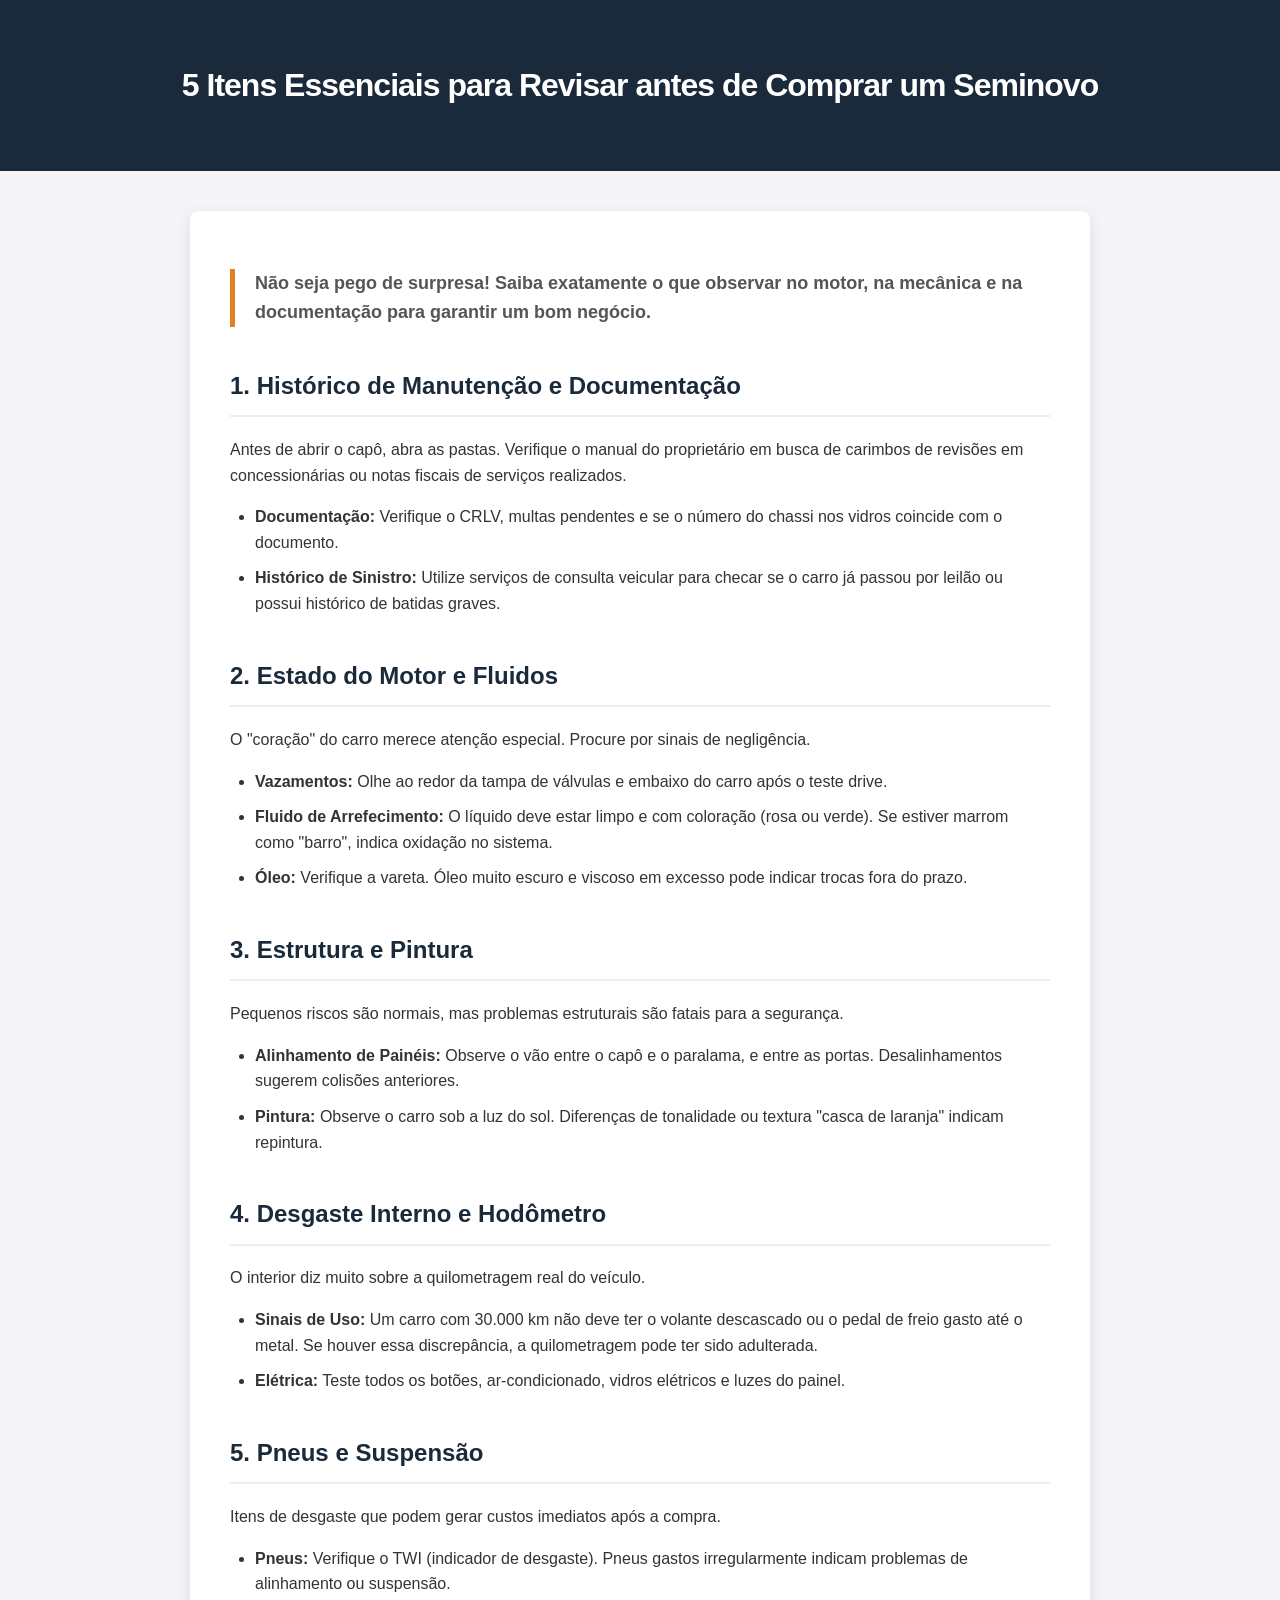
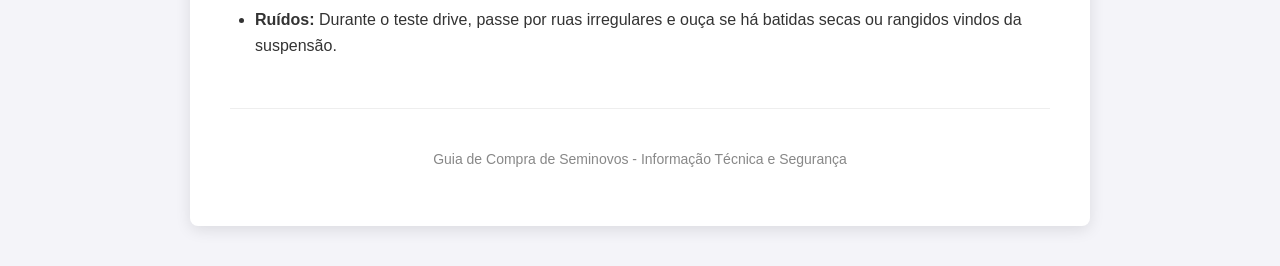
<file: artigo1.html>
<!DOCTYPE html>
<html lang="pt-br">
<head>
    <meta charset="UTF-8">
    <meta name="viewport" content="width=device-width, initial-scale=1.0">
    <title>5 itens para revisar antes de comprar um seminovo</title>
    <style>
        /* CONFIGURAÇÕES GERAIS */
        body {
            font-family: 'Segoe UI', Tahoma, Geneva, Verdana, sans-serif;
            line-height: 1.6;
            color: #333;
            margin: 0;
            padding: 0;
            background-color: #f4f4f9; /* Fundo cinza claro para destacar o artigo */
        }

        /* CABEÇALHO EXPANSIVO */
        .header {
            background-color: #1a2a3a;
            color: white;
            padding: 60px 20px;
            text-align: center;
            width: 100%;
            box-sizing: border-box;
        }

        h1 {
            margin: 0;
            font-size: 32px;
            letter-spacing: -1px;
        }

        /* CONTAINER CENTRALIZADO */
        .container {
            max-width: 900px;    /* Largura máxima de leitura */
            margin: 40px auto;   /* Centraliza horizontalmente */
            background: #fff;    /* Papel branco */
            padding: 40px;       /* Respiro interno */
            border-radius: 8px;
            box-shadow: 0 4px 15px rgba(0,0,0,0.1);
            box-sizing: border-box;
        }

        /* INTRODUÇÃO COM DESTAQUE LATERIAL */
        .intro {
            font-size: 18px;
            font-weight: bold;
            color: #555;
            border-left: 5px solid #e67e22; /* Barra laranja */
            padding-left: 20px;
            margin-bottom: 40px;
        }

        /* TÍTULOS DOS ITENS */
        h2 {
            color: #1a2a3a;
            border-bottom: 2px solid #eee;
            padding-bottom: 10px;
            margin-top: 40px;
            font-size: 24px;
        }

        .item-box {
            margin-bottom: 30px;
        }

        p {
            margin-bottom: 15px;
        }

        /* LISTAS */
        ul {
            padding-left: 25px;
            margin-bottom: 20px;
        }

        li {
            margin-bottom: 10px;
        }

        /* RODAPÉ DO ARTIGO */
        .footer-artigo {
            margin-top: 50px;
            padding-top: 25px;
            border-top: 1px solid #eee;
            font-size: 14px;
            text-align: center;
            color: #888;
        }

        /* RESPONSIVIDADE (CELULAR) */
        @media (max-width: 768px) {
            .container {
                margin: 0; /* Remove margens no celular para ganhar espaço */
                border-radius: 0;
                padding: 25px;
            }
            h1 {
                font-size: 26px;
            }
            .header {
                padding: 40px 15px;
            }
        }
        /* Container pai: Garante que tudo o que estiver dentro seja centralizado */
.sessao-blog-completa {
    width: 100%;
    padding: 50px 0;
    background-color: #ffffff;
    display: flex;
    flex-direction: column;
    align-items: center; /* Centraliza tudo na vertical */
}

.titulo-sessao-blog {
    text-align: center;
    margin-bottom: 30px;
    font-size: 28px;
    color: #333;
}

/* A Grade de Cards: Alinha os cards um ao lado do outro e centraliza o grupo */
.grade-cards {
    display: flex;
    justify-content: center; /* Centraliza os cards horizontalmente */
    flex-wrap: wrap;         /* Faz os cards descerem no celular */
    gap: 25px;               /* Espaço entre os cards */
    max-width: 1200px;
    width: 100%;
    margin-bottom: 50px;
}

/* Estilo do Card individual */
.card-artigo {
    background: #f9f9f9;
    width: 350px;            /* Largura fixa do card */
    border-radius: 10px;
    border: 1px solid #eee;
    overflow: hidden;
    box-shadow: 0 4px 8px rgba(0,0,0,0.05);
}

.card-artigo img {
    width: 100%;
    height: 200px;
    object-fit: cover;
    background-color: #ddd; /* Fundo cinza caso a imagem não carregue */
}

.corpo-card {
    padding: 20px;
    text-align: left; /* Texto do card alinhado à esquerda para leitura */
}

/* Newsletter Centralizada */
.sessao-newsletter {
    text-align: center;
    background-color: #f4f4f9;
    padding: 40px;
    width: 100%;
    box-sizing: border-box;
}

.formulario-newsletter {
    display: flex;
    justify-content: center;
    gap: 10px;
    margin-top: 20px;
    flex-wrap: wrap;
}

.formulario-newsletter input {
    padding: 10px;
    width: 250px;
    border: 1px solid #ccc;
    border-radius: 5px;
}

.formulario-newsletter button {
    padding: 10px 20px;
    background-color: #0d233b;
    color: white;
    border: none;
    border-radius: 5px;
    cursor: pointer;
}
    </style>
</head>
<body>

    <div class="header">
        <h1>5 Itens Essenciais para Revisar antes de Comprar um Seminovo</h1>
    </div>

    <div class="container">
        <p class="intro">
            Não seja pego de surpresa! Saiba exatamente o que observar no motor, na mecânica e na documentação para garantir um bom negócio.
        </p>

        <div class="item-box">
            <h2>1. Histórico de Manutenção e Documentação</h2>
            <p>Antes de abrir o capô, abra as pastas. Verifique o manual do proprietário em busca de carimbos de revisões em concessionárias ou notas fiscais de serviços realizados.</p>
            <ul>
                <li><strong>Documentação:</strong> Verifique o CRLV, multas pendentes e se o número do chassi nos vidros coincide com o documento.</li>
                <li><strong>Histórico de Sinistro:</strong> Utilize serviços de consulta veicular para checar se o carro já passou por leilão ou possui histórico de batidas graves.</li>
            </ul>
        </div>

        <div class="item-box">
            <h2>2. Estado do Motor e Fluidos</h2>
            <p>O "coração" do carro merece atenção especial. Procure por sinais de negligência.</p>
            <ul>
                <li><strong>Vazamentos:</strong> Olhe ao redor da tampa de válvulas e embaixo do carro após o teste drive.</li>
                <li><strong>Fluido de Arrefecimento:</strong> O líquido deve estar limpo e com coloração (rosa ou verde). Se estiver marrom como "barro", indica oxidação no sistema.</li>
                <li><strong>Óleo:</strong> Verifique a vareta. Óleo muito escuro e viscoso em excesso pode indicar trocas fora do prazo.</li>
            </ul>
        </div>

        <div class="item-box">
            <h2>3. Estrutura e Pintura</h2>
            <p>Pequenos riscos são normais, mas problemas estruturais são fatais para a segurança.</p>
            <ul>
                <li><strong>Alinhamento de Painéis:</strong> Observe o vão entre o capô e o paralama, e entre as portas. Desalinhamentos sugerem colisões anteriores.</li>
                <li><strong>Pintura:</strong> Observe o carro sob a luz do sol. Diferenças de tonalidade ou textura "casca de laranja" indicam repintura.</li>
            </ul>
        </div>

        <div class="item-box">
            <h2>4. Desgaste Interno e Hodômetro</h2>
            <p>O interior diz muito sobre a quilometragem real do veículo.</p>
            <ul>
                <li><strong>Sinais de Uso:</strong> Um carro com 30.000 km não deve ter o volante descascado ou o pedal de freio gasto até o metal. Se houver essa discrepância, a quilometragem pode ter sido adulterada.</li>
                <li><strong>Elétrica:</strong> Teste todos os botões, ar-condicionado, vidros elétricos e luzes do painel.</li>
            </ul>
        </div>

        <div class="item-box">
            <h2>5. Pneus e Suspensão</h2>
            <p>Itens de desgaste que podem gerar custos imediatos após a compra.</p>
            <ul>
                <li><strong>Pneus:</strong> Verifique o TWI (indicador de desgaste). Pneus gastos irregularmente indicam problemas de alinhamento ou suspensão.</li>
                <li><strong>Ruídos:</strong> Durante o teste drive, passe por ruas irregulares e ouça se há batidas secas ou rangidos vindos da suspensão.</li>
            </ul>
        </div>

        <div class="footer-artigo">
            <p>Guia de Compra de Seminovos - Informação Técnica e Segurança</p>
        </div>
    </div>

</body>
</html>
</file>
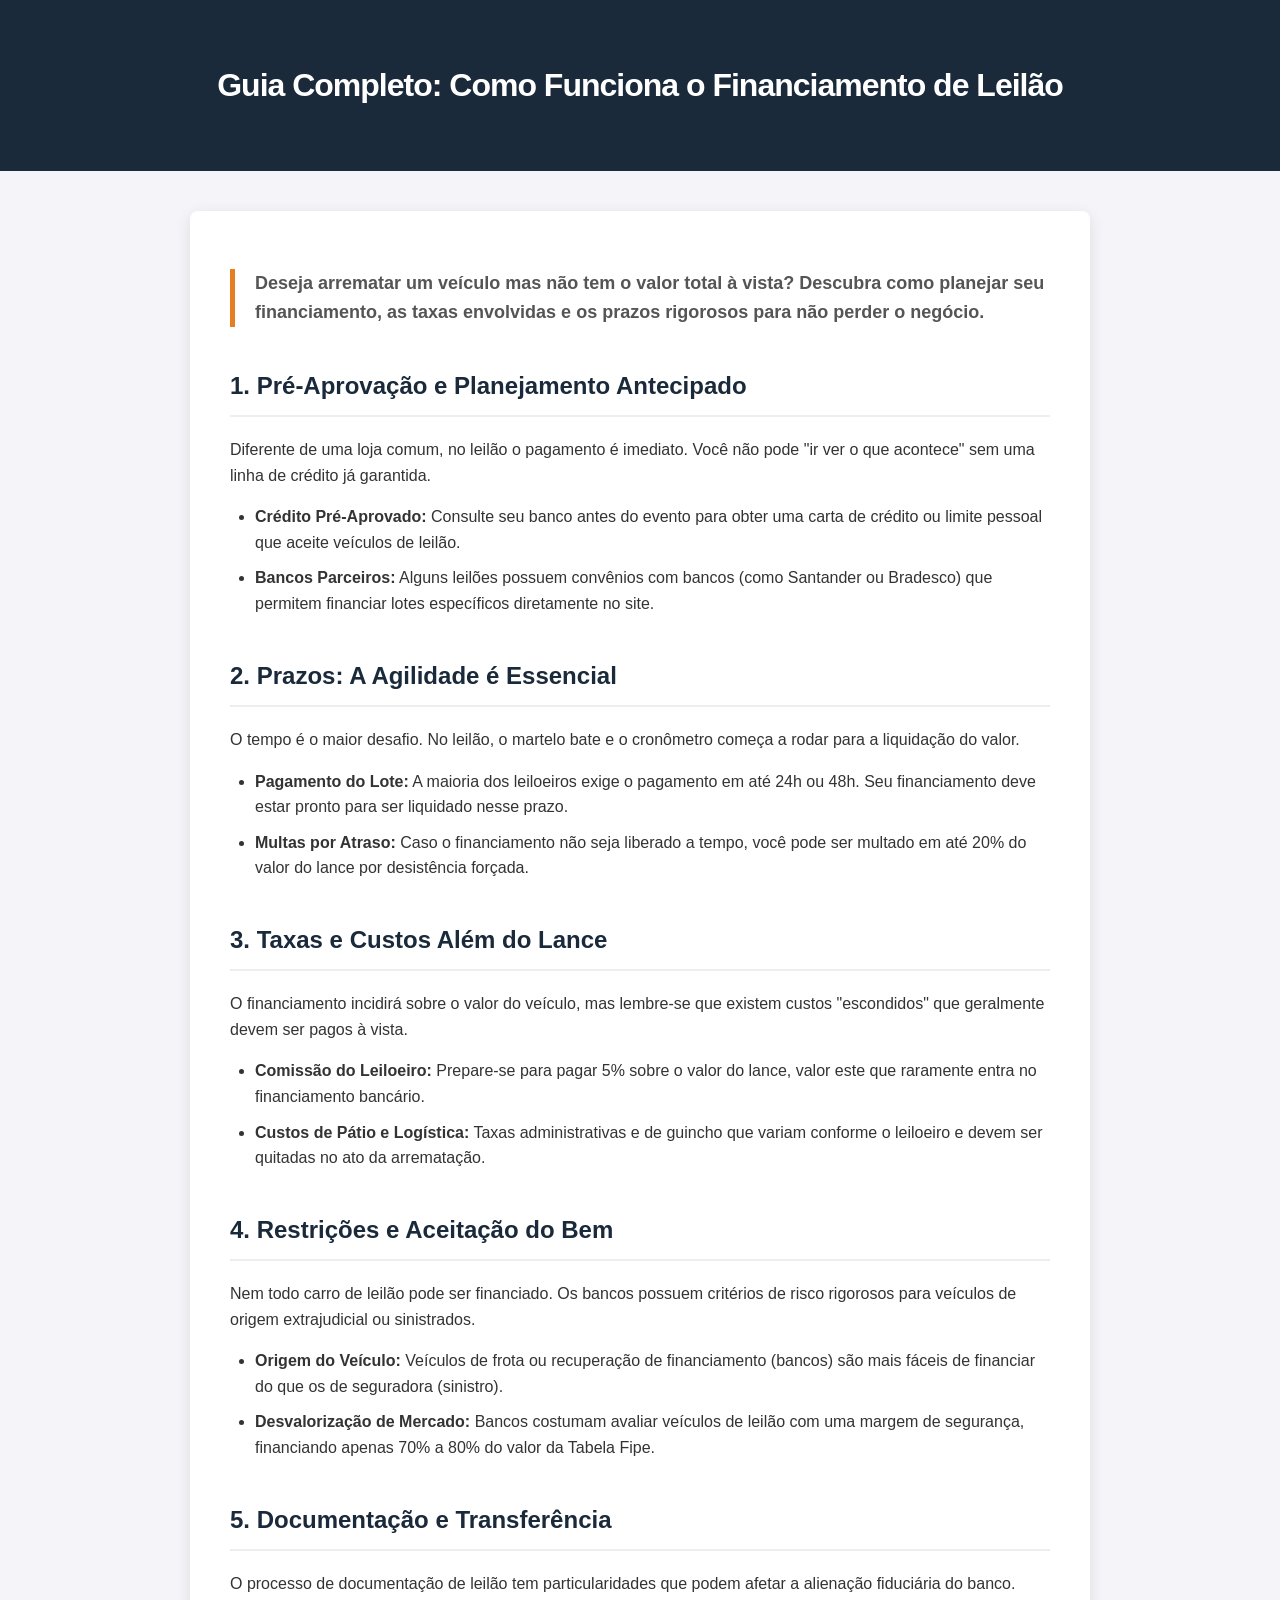
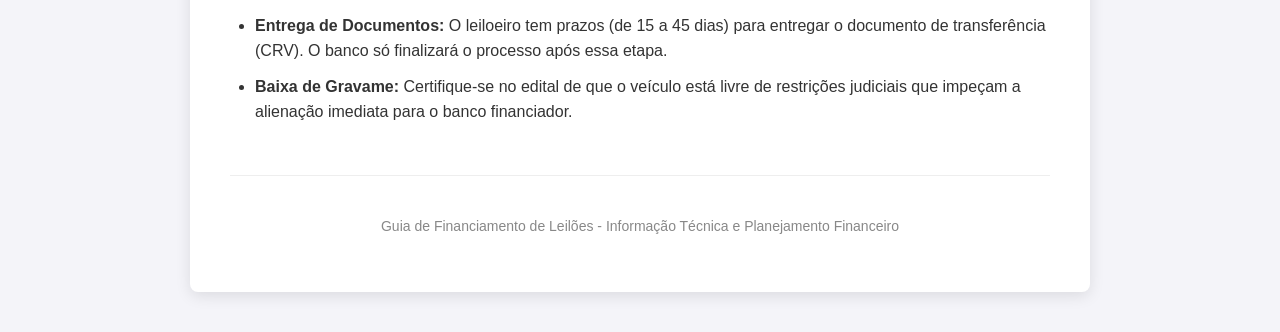
<file: artigo2.html>
<!DOCTYPE html>
<html lang="pt-br">
<head>
    <meta charset="UTF-8">
    <meta name="viewport" content="width=device-width, initial-scale=1.0">
    <title>5 itens para revisar antes de comprar um seminovo</title>
    <style>
        /* CONFIGURAÇÕES GERAIS */
        body {
            font-family: 'Segoe UI', Tahoma, Geneva, Verdana, sans-serif;
            line-height: 1.6;
            color: #333;
            margin: 0;
            padding: 0;
            background-color: #f4f4f9; /* Fundo cinza claro para destacar o artigo */
        }

        /* CABEÇALHO EXPANSIVO */
        .header {
            background-color: #1a2a3a;
            color: white;
            padding: 60px 20px;
            text-align: center;
            width: 100%;
            box-sizing: border-box;
        }

        h1 {
            margin: 0;
            font-size: 32px;
            letter-spacing: -1px;
        }

        /* CONTAINER CENTRALIZADO */
        .container {
            max-width: 900px;    /* Largura máxima de leitura */
            margin: 40px auto;   /* Centraliza horizontalmente */
            background: #fff;    /* Papel branco */
            padding: 40px;       /* Respiro interno */
            border-radius: 8px;
            box-shadow: 0 4px 15px rgba(0,0,0,0.1);
            box-sizing: border-box;
        }

        /* INTRODUÇÃO COM DESTAQUE LATERIAL */
        .intro {
            font-size: 18px;
            font-weight: bold;
            color: #555;
            border-left: 5px solid #e67e22; /* Barra laranja */
            padding-left: 20px;
            margin-bottom: 40px;
        }

        /* TÍTULOS DOS ITENS */
        h2 {
            color: #1a2a3a;
            border-bottom: 2px solid #eee;
            padding-bottom: 10px;
            margin-top: 40px;
            font-size: 24px;
        }

        .item-box {
            margin-bottom: 30px;
        }

        p {
            margin-bottom: 15px;
        }

        /* LISTAS */
        ul {
            padding-left: 25px;
            margin-bottom: 20px;
        }

        li {
            margin-bottom: 10px;
        }

        /* RODAPÉ DO ARTIGO */
        .footer-artigo {
            margin-top: 50px;
            padding-top: 25px;
            border-top: 1px solid #eee;
            font-size: 14px;
            text-align: center;
            color: #888;
        }

        /* RESPONSIVIDADE (CELULAR) */
        @media (max-width: 768px) {
            .container {
                margin: 0; /* Remove margens no celular para ganhar espaço */
                border-radius: 0;
                padding: 25px;
            }
            h1 {
                font-size: 26px;
            }
            .header {
                padding: 40px 15px;
            }
        }
        /* Container pai: Garante que tudo o que estiver dentro seja centralizado */
.sessao-blog-completa {
    width: 100%;
    padding: 50px 0;
    background-color: #ffffff;
    display: flex;
    flex-direction: column;
    align-items: center; /* Centraliza tudo na vertical */
}

.titulo-sessao-blog {
    text-align: center;
    margin-bottom: 30px;
    font-size: 28px;
    color: #333;
}

/* A Grade de Cards: Alinha os cards um ao lado do outro e centraliza o grupo */
.grade-cards {
    display: flex;
    justify-content: center; /* Centraliza os cards horizontalmente */
    flex-wrap: wrap;         /* Faz os cards descerem no celular */
    gap: 25px;               /* Espaço entre os cards */
    max-width: 1200px;
    width: 100%;
    margin-bottom: 50px;
}

/* Estilo do Card individual */
.card-artigo {
    background: #f9f9f9;
    width: 350px;            /* Largura fixa do card */
    border-radius: 10px;
    border: 1px solid #eee;
    overflow: hidden;
    box-shadow: 0 4px 8px rgba(0,0,0,0.05);
}

.card-artigo img {
    width: 100%;
    height: 200px;
    object-fit: cover;
    background-color: #ddd; /* Fundo cinza caso a imagem não carregue */
}

.corpo-card {
    padding: 20px;
    text-align: left; /* Texto do card alinhado à esquerda para leitura */
}

/* Newsletter Centralizada */
.sessao-newsletter {
    text-align: center;
    background-color: #f4f4f9;
    padding: 40px;
    width: 100%;
    box-sizing: border-box;
}

.formulario-newsletter {
    display: flex;
    justify-content: center;
    gap: 10px;
    margin-top: 20px;
    flex-wrap: wrap;
}

.formulario-newsletter input {
    padding: 10px;
    width: 250px;
    border: 1px solid #ccc;
    border-radius: 5px;
}

.formulario-newsletter button {
    padding: 10px 20px;
    background-color: #0d233b;
    color: white;
    border: none;
    border-radius: 5px;
    cursor: pointer;
}
    </style>
</head>
<body>

    <div class="header">
        <h1>Guia Completo: Como Funciona o Financiamento de Leilão</h1>
    </div>

    <div class="container">
        <p class="intro">
            Deseja arrematar um veículo mas não tem o valor total à vista? Descubra como planejar seu financiamento, as taxas envolvidas e os prazos rigorosos para não perder o negócio.
        </p>

        <div class="item-box">
            <h2>1. Pré-Aprovação e Planejamento Antecipado</h2>
            <p>Diferente de uma loja comum, no leilão o pagamento é imediato. Você não pode "ir ver o que acontece" sem uma linha de crédito já garantida.</p>
            <ul>
                <li><strong>Crédito Pré-Aprovado:</strong> Consulte seu banco antes do evento para obter uma carta de crédito ou limite pessoal que aceite veículos de leilão.</li>
                <li><strong>Bancos Parceiros:</strong> Alguns leilões possuem convênios com bancos (como Santander ou Bradesco) que permitem financiar lotes específicos diretamente no site.</li>
            </ul>
        </div>

        <div class="item-box">
            <h2>2. Prazos: A Agilidade é Essencial</h2>
            <p>O tempo é o maior desafio. No leilão, o martelo bate e o cronômetro começa a rodar para a liquidação do valor.</p>
            <ul>
                <li><strong>Pagamento do Lote:</strong> A maioria dos leiloeiros exige o pagamento em até 24h ou 48h. Seu financiamento deve estar pronto para ser liquidado nesse prazo.</li>
                <li><strong>Multas por Atraso:</strong> Caso o financiamento não seja liberado a tempo, você pode ser multado em até 20% do valor do lance por desistência forçada.</li>
            </ul>
        </div>

        <div class="item-box">
            <h2>3. Taxas e Custos Além do Lance</h2>
            <p>O financiamento incidirá sobre o valor do veículo, mas lembre-se que existem custos "escondidos" que geralmente devem ser pagos à vista.</p>
            <ul>
                <li><strong>Comissão do Leiloeiro:</strong> Prepare-se para pagar 5% sobre o valor do lance, valor este que raramente entra no financiamento bancário.</li>
                <li><strong>Custos de Pátio e Logística:</strong> Taxas administrativas e de guincho que variam conforme o leiloeiro e devem ser quitadas no ato da arrematação.</li>
            </ul>
        </div>

        <div class="item-box">
            <h2>4. Restrições e Aceitação do Bem</h2>
            <p>Nem todo carro de leilão pode ser financiado. Os bancos possuem critérios de risco rigorosos para veículos de origem extrajudicial ou sinistrados.</p>
            <ul>
                <li><strong>Origem do Veículo:</strong> Veículos de frota ou recuperação de financiamento (bancos) são mais fáceis de financiar do que os de seguradora (sinistro).</li>
                <li><strong>Desvalorização de Mercado:</strong> Bancos costumam avaliar veículos de leilão com uma margem de segurança, financiando apenas 70% a 80% do valor da Tabela Fipe.</li>
            </ul>
        </div>

        <div class="item-box">
            <h2>5. Documentação e Transferência</h2>
            <p>O processo de documentação de leilão tem particularidades que podem afetar a alienação fiduciária do banco.</p>
            <ul>
                <li><strong>Entrega de Documentos:</strong> O leiloeiro tem prazos (de 15 a 45 dias) para entregar o documento de transferência (CRV). O banco só finalizará o processo após essa etapa.</li>
                <li><strong>Baixa de Gravame:</strong> Certifique-se no edital de que o veículo está livre de restrições judiciais que impeçam a alienação imediata para o banco financiador.</li>
            </ul>
        </div>

        <div class="footer-artigo">
            <p>Guia de Financiamento de Leilões - Informação Técnica e Planejamento Financeiro</p>
        </div>
    </div>

</body>
</html>
</file>
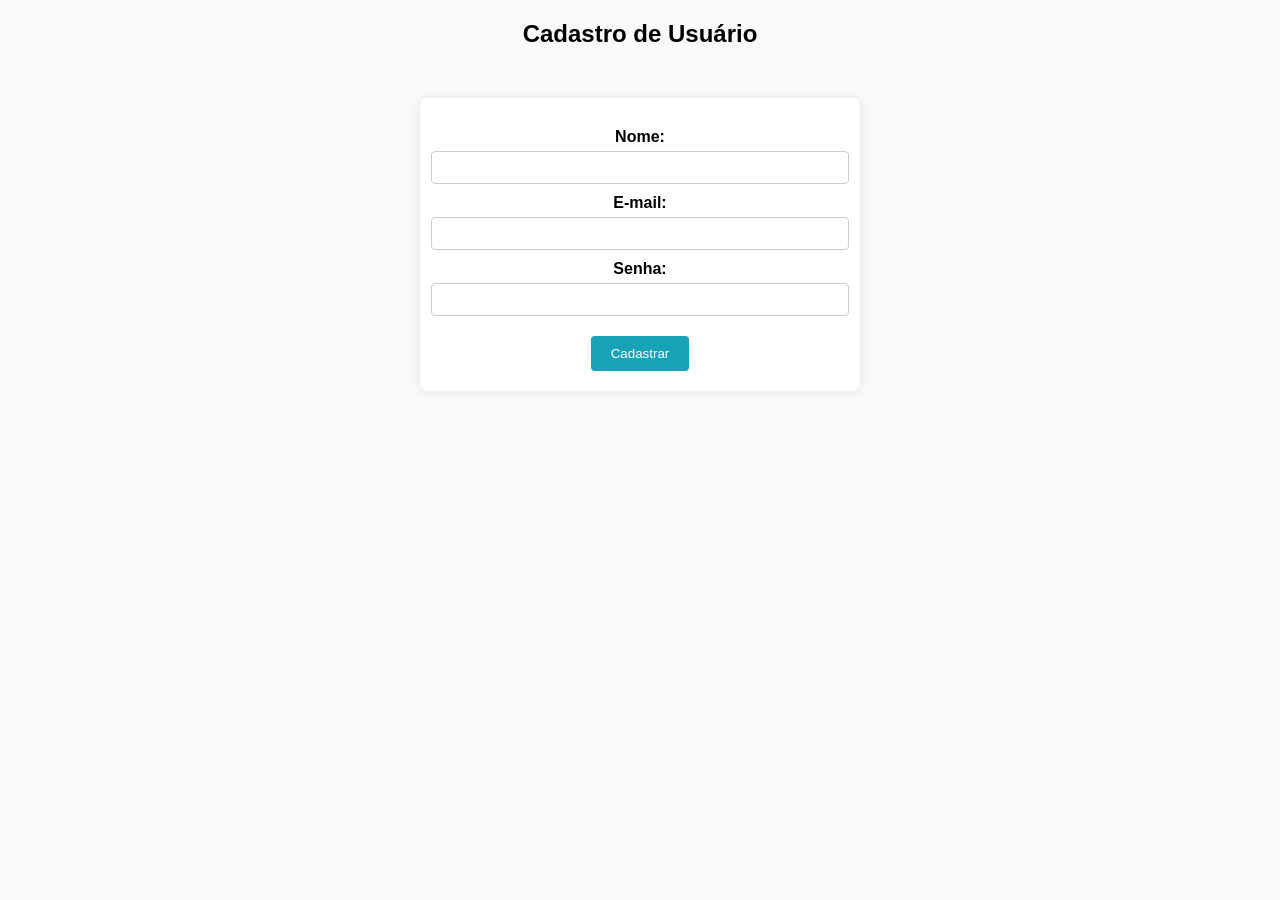
<file: cadastro_inicial.html>
<!DOCTYPE html>
<html lang="pt-BR">
<head>
    <meta charset="UTF-8">
    <title>Cadastro de Usuário</title>
    <style>
        body { font-family: Arial, sans-serif; background-color: #f9f9f9; }
        form {
            display: flex; flex-direction: column; align-items: center;
            max-width: 400px; margin: 50px auto; padding: 20px;
            background: #fff; border-radius: 8px; box-shadow: 0 0 10px rgba(0,0,0,0.1);
        }
        label { margin-top: 10px; font-weight: bold; }
        input { width: 100%; padding: 8px; margin-top: 5px; border: 1px solid #ccc; border-radius: 4px; }
        button { margin-top: 20px; padding: 10px 20px; background-color: #17a2b8; color: white; border: none; border-radius: 4px; cursor: pointer; }
        button:hover { background-color: #117a8b; }
    </style>
</head>
<body>
    <h2 style="text-align:center;">Cadastro de Usuário</h2>
   <form action="/cadastro_whatsapp" method="POST">
        <label for="nome">Nome:</label>
        <input type="text" id="nome" name="nome" required>

        <label for="email">E-mail:</label>
        <input type="email" id="email" name="email" required>

        <label for="senha">Senha:</label>
        <input type="password" id="senha" name="senha" required>

        <button type="submit">Cadastrar</button>
    </form>
</body>
</html>
</file>
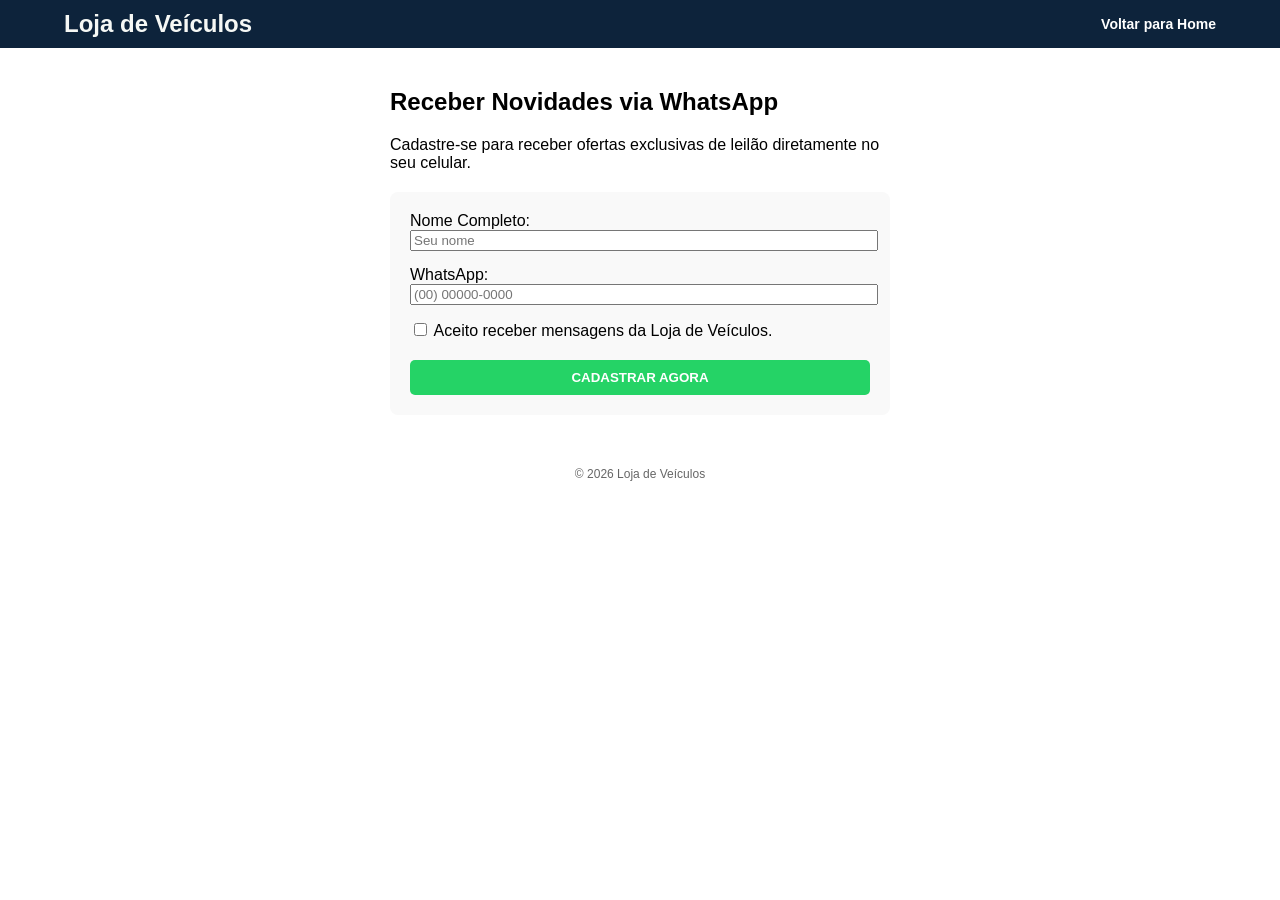
<file: cadastro_Whatsapp.html>
<!DOCTYPE html>
<html lang="pt-BR">
<head>
    <meta charset="UTF-8">
    <title>Cadastro Whatsapp - Loja de Veículos</title>
    <link rel="stylesheet" href="style.css">
</head>
<body>
    <header class="cabecalho">
        <div class="logo"><span>Loja de Veículos</span></div>
        <nav>
            <ul class="menu-navegacao">
                <li><a href="http://127.0.0.1:5000/">Voltar para Home</a></li>
            </ul>
        </nav>
    </header>

    <main style="padding: 20px; max-width: 500px; margin: 0 auto;">
        <h2>Receber Novidades via WhatsApp</h2>
        <p>Cadastre-se para receber ofertas exclusivas de leilão diretamente no seu celular.</p>

        <section style="background-color:#f9f9f9; padding:20px; border-radius:8px; margin-top:20px;">
            <form action="#" method="POST">
                <label for="nome">Nome Completo:</label>
                <input type="text" id="nome" name="nome" placeholder="Seu nome" required style="width: 100%; margin-bottom: 15px;">

                <label for="tel">WhatsApp:</label>
                <input type="text" name="tel" placeholder="(00) 00000-0000" required style="width: 100%; margin-bottom: 15px;">

                <label>
                    <input type="checkbox" required> Aceito receber mensagens da Loja de Veículos.
                </label>

                <button type="submit" style="display: block; width: 100%; margin-top: 20px; padding: 10px; background-color: #25d366; color: white; border: none; border-radius: 5px; cursor: pointer; font-weight: bold;">
                    CADASTRAR AGORA
                </button>
            </form>
        </section>
    </main>

    <footer style="text-align: center; padding: 20px; color: #666; font-size: 12px;">
        <p>&copy; 2026 Loja de Veículos</p>
    </footer>
</body>
</html>
</file>
<file: style.css>
/* ===== Reset básico ===== */
body {
    margin: 0;
    font-family: Arial, sans-serif;
}

/* ===== Cabeçalho ===== */
.cabecalho {
    background-color: #0d233b;
    display: flex;
    justify-content: space-between;
    align-items: center;
    padding: 10px 5%;
    color: white;
}

.logo {
    font-size: 24px;
    font-weight: bold;
}

.logo span {
    color: #f6f8f5;
}

/* ===== Menu de navegação ===== */
.menu-navegacao {
    display: flex;
    align-items: center;
    gap: 30px;
    list-style: none;
    margin: 0;
    padding: 0;
}


.menu-navegacao li {
    margin-left: 20px;
}

.menu-navegacao a {
    color: white;
    text-decoration: none;
    font-weight: bold;
    font-size: 14px;
}

/* ===== Botão de login ===== */
.botao-entrar {
    background-color: #99ff66;
    color: #0d233b !important;
    padding: 8px 20px;
    border-radius: 50px;
    display: flex;
    align-items: center;
}

/* ===== Carrossel ===== */
.carrossel {
    position: relative; /* necessário para posicionar os botões */
    width: 100%;
    max-width: 800px;
    margin: 20px auto;
    overflow: hidden;
    border-radius: 8px;
}

.carrossel .slides {
    display: flex;
    animation: deslizar 13s infinite; /* tempo de segundos das imagens */
}

.carrossel img {
    width: 100%;
    max-width: 300px; /* largura máxima da imagem */
    height: auto;
    flex-shrink: 0;
    margin: 0 auto;
}
.carrossel h3{
    text-align: center;
}

/* ===== Botões de navegação do carrossel ===== */
.carrossel button {
    position: absolute;
    top: 50%;
    transform: translateY(-50%);
    background-color: rgba(0,0,0,0.5); /* fundo semi-transparente */
    color: white;
    border: none;
    padding: 12px;
    cursor: pointer;
    border-radius: 50%;
    font-size: 20px;
    transition: background-color 0.3s ease, transform 0.2s ease;
}

.carrossel .prev {
    left: 10px;
}

.carrossel .next {
    right: 10px;
}

/* Efeito ao passar o mouse nos botões */
.carrossel button:hover {
    background-color: rgba(0,0,0,0.8);
    transform: translateY(-50%) scale(1.1); /* aumenta levemente */
}

/* ===== Animação do carrossel ===== */
/* Faz as imagens se moverem automaticamente para o lado */
@keyframes deslizar {
    0% { transform: translateX(0); }
    33% { transform: translateX(-100%); }
    66% { transform: translateX(-200%); }
    100% { transform: translateX(0); }
}

/* ===== Responsividade ===== */
/* Ajusta imagens para celulares e tablets */
@media (max-width: 600px) {
    .carrossel img {
        max-width: 100%;
    }
}


/* Estilo da Seção de Cards */
.titulo-sessao {
    text-align: center;
    margin: 40px 0 20px;
    font-size: 28px;
    color: #333;
}

.container-cards {
    display: flex;
    flex-wrap: wrap; /* Faz os cards irem para baixo se não couberem na tela */
    gap: 25px; /* Espaço entre os cards */
    justify-content: center; /* Centraliza os cards */
    padding: 20px;
}

.card-veiculo {
    background: #fff;
    width: 300px;
    border-radius: 15px;
    box-shadow: 0 4px 10px rgba(0,0,0,0.1); /* Sombra suave */
    overflow: hidden;
    transition: transform 0.3s ease; /* Animação ao passar o rato */
    position: relative;
    border: 1px solid #eee;
}

.card-veiculo:hover {
    transform: translateY(-8px); /* Card "sobe" quando passas o rato */
}

/* Imagem do Card */
.card-veiculo img {
    width: 100%;
    height: 200px;
    object-fit: cover; /* Ajusta a imagem sem distorcer */
}

/* Conteúdo de Texto */
.detalhes {
    padding: 20px;
}

.detalhes h3 {
    margin: 0 0 10px;
    font-size: 20px;
}

.detalhes p {
    color: #666;
    font-size: 14px;
    margin-bottom: 15px;
}

.preco {
    font-size: 24px;
    font-weight: bold;
    color: #27ae60; /* Cor verde para o preço */
    margin-bottom: 15px;
}

.botao-ver {
    display: block;
    text-align: center;
    background: #333;
    color: #fff;
    padding: 12px;
    text-decoration: none;
    border-radius: 8px;
    font-weight: bold;
    transition: 0.3s;
}

.botao-ver:hover {
    background: #e74c3c; /* Muda para vermelho ao passar o rato */
}

/* Pequena etiqueta de oferta */
.tag-oferta {
    position: absolute;
    top: 15px;
    left: 15px;
    background: #f1c40f;
    padding: 5px 12px;
    font-size: 12px;
    font-weight: bold;
    border-radius: 5px;
    z-index: 1;
}

.testimonial-container {
  display: flex;
  gap: 20px;
  flex-wrap: wrap; /* Para quebrar linha no celular */
  justify-content: center;
}
/* ==========================================================================
   SEÇÃO DE DEPOIMENTOS
   ========================================================================== */
/* Estilização do Título Principal */
/* Botão do Card */
/* Estilo do card (o retângulo que envolve o depoimento) */
.testimonial-card {
  background: #f9f9f9;           /* Define uma cor de fundo cinza bem claro */
  border-radius: 8px;            /* Arredonda os cantos do card */
  padding: 20px;                 /* Cria um espaço interno para o texto não encostar nas bordas */
  max-width: 300px;              /* Define a largura máxima (evita que o card fique largo demais em telas grandes) */
  box-shadow: 0 4px 6px rgba(0,0,0,0.1); /* Cria uma sombra suave (0 horizontal, 4px vertical, 6px de desfoque) */
  margin: 0;                     /* Remove as margens que a tag <figure> traz por padrão no navegador */
}

/* Estilo do texto da citação (o depoimento em si) */
.testimonial-card blockquote {
  font-style: italic;            /* Deixa o texto em itálico para destacar que é uma fala */
  color: #555;                   /* Define um cinza médio (menos cansativo para os olhos que o preto puro) */
  margin-bottom: 15px;           /* Empurra a foto/nome para baixo, criando um respiro */
}

/* Estilo da foto do cliente */
.testimonial-card img {
  width: 50px;                   /* Define uma largura fixa */
  height: 50px;                  /* Define uma altura fixa igual à largura */
  border-radius: 50%;            /* O truque mágico: 50% de raio em um quadrado perfeito torna a imagem um círculo */
  object-fit: cover;             /* Garante que a imagem preencha o círculo sem ficar esticada ou achatada */
  margin-right: 10px;            /* Afasta o texto que vem à direita da imagem */
}

/* Alinhamento do autor (Foto + Nome/Cargo) */
.testimonial-card figcaption {
  display: flex;                 /* Ativa o Flexbox para colocar os itens lado a lado */
  align-items: center;           /* Alinha a foto e o nome verticalmente pelo centro */
}

/*Informações úteis e Mapa de localização*/

/*.informacoes-uteis: define o estilo geral da seção.
.container-infos: organiza os blocos (Mapa e Horários) lado a lado.
.container-infos > div: estiliza cada bloco individualmente.
.horarios: centraliza o texto do horário de atendimento.
@media: garante responsividade, empilhando os blocos no celular. */
.informacoes-uteis {
    background-color: #f9f9f9; /* Cor de fundo clara para destacar a seção */
    padding: 20px;            /* Espaçamento interno para dar “respiro” */
    border-radius: 8px;       /* Bordas arredondadas para suavizar o visual */
    margin: 20px auto;        /* Espaço externo e centralização horizontal */
}

.container-infos {
    display: flex;            /* Coloca os blocos lado a lado */
    flex-wrap: wrap;          /* Permite que quebrem linha em telas pequenas */
    justify-content: space-around; /* Distribui os blocos com espaço entre eles */
    gap: 20px;                /* Espaço entre os blocos */
}

.container-infos > div {
    flex: 1 1 300px;          /* Cada bloco ocupa espaço proporcional, mínimo 300px */
    background-color: #fff;   /* Fundo branco para contraste */
    padding: 15px;            /* Espaçamento interno */
    border-radius: 8px;       /* Bordas arredondadas */
    box-shadow: 0 2px 6px rgba(0,0,0,0.1); /* Sombra leve para destacar os blocos */
}

.horarios {
    text-align: center;       /* Centraliza todo o texto dentro do bloco de horários */
}

@media (max-width: 768px) {
    .container-infos {
        flex-direction: column; /* Em telas pequenas, empilha os blocos */
        align-items: center;    /* Centraliza os blocos na vertical */
    }
}

/* --- BOTÃO FLUTUANTE DO WHATSAPP --- */
.whatsapp-fixo {
    /* Define que o botão não rola com a página; ele fica "colado" na tela */
    position: fixed;        
    
    /* Posicionamento: 30 pixels de distância da borda inferior e da direita */
    bottom: 30px;           
    right: 30px;            
    
    /* Tamanho do botão (largura e altura iguais para ser um círculo perfeito) */
    width: 60px;
    height: 60px;
    
    /* Cor de fundo oficial do WhatsApp (Verde) */
    background-color: #25d366; 
    
    /* Arredonda as bordas em 50%, transformando o quadrado em um círculo */
    border-radius: 50%;     
    
    /* Flexbox: usado aqui para centralizar o ícone (imagem) exatamente no meio do botão */
    display: flex;
    align-items: center;    /* Centraliza verticalmente */
    justify-content: center; /* Centraliza horizontalmente */
    
    /* Adiciona uma sombra suave para dar profundidade (efeito 3D) */
    box-shadow: 2px 2px 10px rgba(0,0,0,0.2);
    
    /* Camada visual: garante que o botão fique na frente de qualquer outro elemento do site */
    z-index: 9999;          
    
    /* Suaviza a transição de qualquer mudança (como o aumento de tamanho no hover) */
    transition: transform 0.3s ease; 
}

/* Efeito quando o usuário passa o mouse (ou o dedo no celular) sobre o botão */
.whatsapp-fixo:hover {
    /* Aumenta o tamanho do botão em 10% (escala 1.1) */
    transform: scale(1.1);  
    
    /* Escurece levemente o verde para indicar interatividade */
    background-color: #128c7e; 
}

/* Ajuste para a imagem dentro do botão */
.whatsapp-fixo img {
    /* Garante que o ícone interno não ultrapasse o tamanho do botão */
    width: 35px;
    height: auto;
}
/* ============================================================
   SEÇÃO DE CONSULTAS EXTERNAS (FIPE E DETRAN)
   Esta seção estiliza o bloco de transparência onde o usuário
   pode verificar preços oficiais e situação de placas.
   ============================================================ */

.consultas-externas {
    background-color: #ffffff;    /* Fundo branco para destacar do resto da página */
    padding: 20px;                /* Espaçamento interno para o conteúdo não tocar nas bordas */
    border-radius: 8px;           /* Arredondamento suave das pontas do bloco */
    border: 1px solid #ddd;       /* Uma borda fina cinza para dar definição */
    margin: 20px 0;               /* Espaço de 20px acima e abaixo do bloco */
    text-align: center;           /* Centraliza o título e o texto de apoio */
}

/* Estilo do título H3 dentro da seção de consultas */
.consultas-externas h3 {
    color: #333;                  /* Tom de cinza escuro para melhor leitura */
    margin-bottom: 10px;          /* Espaço entre o título e o parágrafo abaixo */
}

/* Container que segura os botões (Links) */
.botoes-consulta {
    display: flex;                /* Ativa o modo flexível para colocar botões lado a lado */
    gap: 15px;                    /* Cria um espaço de 15px entre um botão e outro */
    justify-content: center;      /* Centraliza os botões horizontalmente */
    flex-wrap: wrap;              /* Se a tela for pequena, os botões quebram para a linha de baixo */
    margin-top: 15px;             /* Espaço entre o texto e os botões */
}

/* Configuração geral para todos os botões desta seção */
.botoes-consulta a {
    text-decoration: none;        /* Remove o sublinhado padrão de links */
    padding: 12px 20px;           /* Tamanho do botão (espaço interno) */
    border-radius: 5px;           /* Deixa as pontas do botão levemente redondas */
    font-weight: bold;            /* Deixa o texto em negrito */
    font-size: 14px;              /* Define um tamanho de letra legível */
    transition: all 0.3s ease;    /* Faz qualquer mudança (cor, tamanho) ser suave (0.3 segundos) */
    display: flex;                /* Permite alinhar ícones e texto dentro do botão se necessário */
    align-items: center;          /* Centraliza o conteúdo do botão verticalmente */
}

/* --- Estilo específico do Botão Tabela FIPE (Azul) --- */
.btn-fipe {
    background-color: #0056b3;    /* Azul padrão para remeter a confiança/institucional */
    color: white;                 /* Texto branco para alto contraste */
}

/* Efeito ao passar o mouse no botão Fipe */
.btn-fipe:hover {
    background-color: #004494;    /* Escurece o azul para indicar o clique */
    transform: translateY(-2px);  /* Faz o botão "subir" 2 pixels (efeito de profundidade) */
}

/* --- Estilo específico do Botão DETRAN (Laranja) --- */
.btn-detran {
    background-color: #e67e22;    /* Laranja para destacar como "Ação/Alerta" */
    color: white;                 /* Texto branco */
}

/* Efeito ao passar o mouse no botão Detran */
.btn-detran:hover {
    background-color: #d35400;    /* Escurece o laranja ao passar o mouse */
    transform: translateY(-2px);  /* Faz o botão "subir" 2 pixels */
}

/* ============================================================
   SEÇÃO DE BLOG (DICAS E NOVIDADES)
   ============================================================ */

/* Container Principal - Garante que a seção ocupe a largura total e centralize o conteúdo */
.sessao-blog-completa {
    width: 100%;
    display: flex;
    flex-direction: column;
    align-items: center; /* Centraliza tudo horizontalmente */
    padding: 60px 0;
    background-color: #ffffff;
    clear: both; /* Evita que elementos flutuantes de cima atrapalhem */
}

.titulo-sessao-blog {
    font-size: 32px;
    color: #1a2a3a;
    margin-bottom: 40px;
    text-align: center;
}

/* Grade de Cards - Alinha os cards lado a lado */
.grade-cards {
    display: flex;
    justify-content: center; /* Centraliza os cards no meio da tela */
    flex-wrap: wrap;         /* Faz os cards pularem de linha no celular */
    gap: 30px;               /* Espaço entre os cards */
    max-width: 1200px;       /* Não deixa os cards espalharem demais em telas gigantes */
    width: 90%;              /* Margem de segurança nas laterais */
    margin-bottom: 60px;
}

/* Estilo do Card Individual */
.card-artigo {
    background: #fff;
    width: 350px;
    border-radius: 12px;
    border: 1px solid #eee;
    overflow: hidden;
    box-shadow: 0 4px 15px rgba(0,0,0,0.08);
    transition: transform 0.3s ease;
}

.card-artigo:hover {
    transform: translateY(-10px); /* Efeito de flutuar ao passar o mouse */
}

.card-artigo img {
    width: 100%;
    height: 200px;
    object-fit: cover; /* Garante que a imagem não fique esticada */
    background-color: #ddd;
}

.corpo-card {
    padding: 25px;
}

.corpo-card h3 {
    font-size: 20px;
    margin: 0 0 15px;
    color: #1a2a3a;
}

.corpo-card p {
    font-size: 15px;
    color: #666;
    margin-bottom: 20px;
}

.corpo-card a {
    color: #007bff;
    text-decoration: none;
    font-weight: bold;
    font-size: 14px;
}

/* ============================================================
   NEWSLETTER
   ============================================================ */
.sessao-newsletter {
    width: 100%;
    background-color: #f8f9fa;
    padding: 50px 20px;
    text-align: center;
    box-sizing: border-box;
}

.formulario-newsletter {
    display: flex;
    justify-content: center;
    gap: 10px;
    margin-top: 25px;
    flex-wrap: wrap;
}

.formulario-newsletter input {
    padding: 12px 15px;
    width: 300px;
    border: 1px solid #ddd;
    border-radius: 6px;
    font-size: 16px;
}

.formulario-newsletter button {
    padding: 12px 25px;
    background-color: #1a2a3a;
    color: white;
    border: none;
    border-radius: 6px;
    cursor: pointer;
    font-weight: bold;
    transition: background 0.3s;
}

.formulario-newsletter button:hover {
    background-color: #2c3e50;
}
</file>
